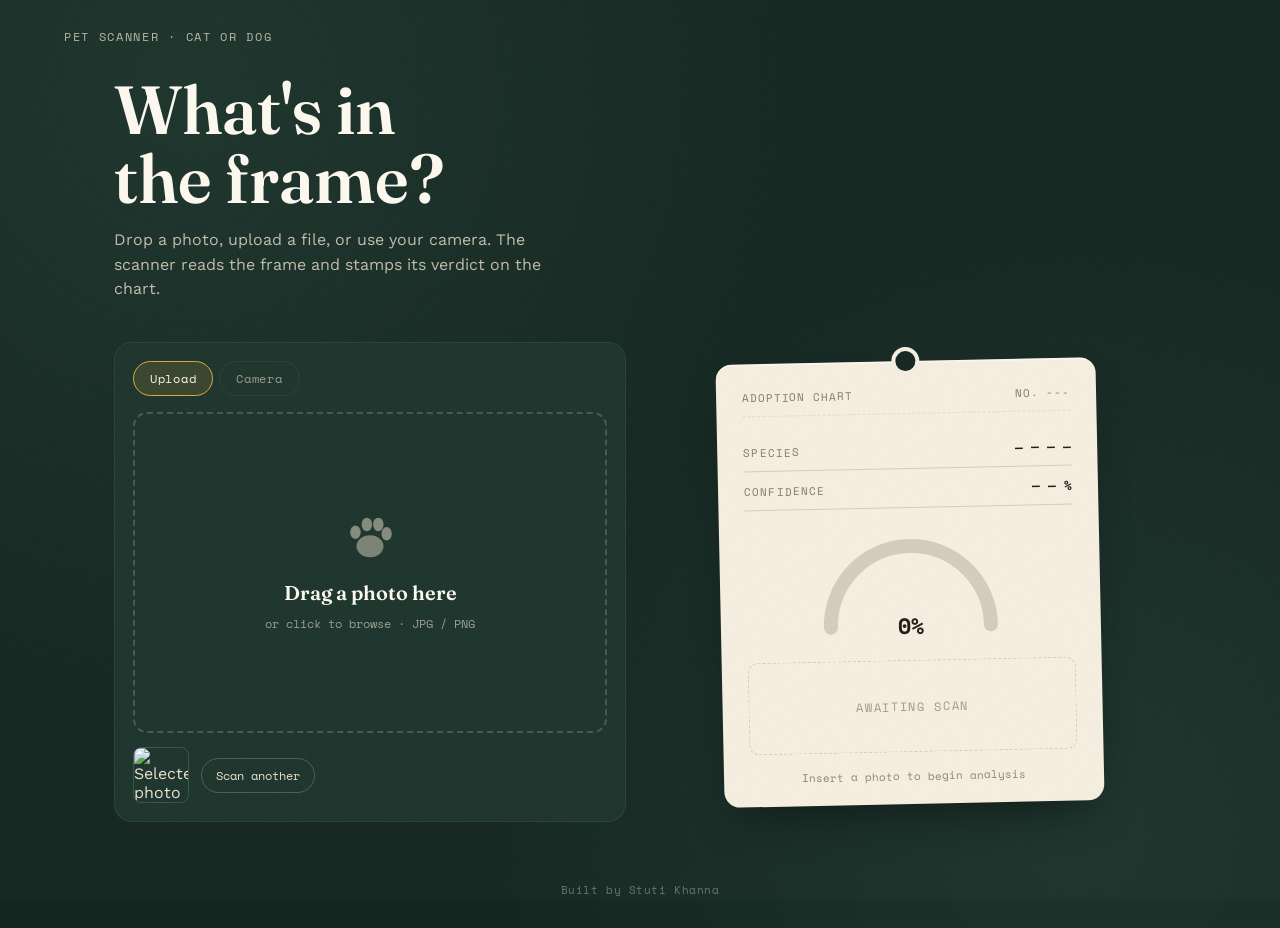
<file: frontend/index.html>
<!DOCTYPE html>
<html lang="en">
<head>
  <meta charset="UTF-8">
  <meta name="viewport" content="width=device-width, initial-scale=1.0">
  <title>Pet Scanner — Cat or Dog</title>
  <link rel="preconnect" href="https://fonts.googleapis.com">
  <link rel="preconnect" href="https://fonts.gstatic.com" crossorigin>
  <link href="https://fonts.googleapis.com/css2?family=Fraunces:opsz,wght@9..144,500;9..144,600;9..144,900&family=Work+Sans:wght@400;500;600&family=Space+Mono:wght@400;700&display=swap" rel="stylesheet">
  <link rel="stylesheet" href="static/css/style.css">
</head>
<body>
  <div class="grain"></div>

  <header class="topbar">
    <div class="eyebrow">PET SCANNER · CAT OR DOG</div>
  </header>

  <main class="stage">
    <section class="intro">
      <h1>What's in<br>the frame?</h1>
      <p class="lede">Drop a photo, upload a file, or use your camera. The scanner reads the frame and stamps its verdict on the chart.</p>
    </section>

    <section class="console">
      <div class="panel input-panel">
        <div class="tabs">
          <button class="tab-btn active" data-tab="upload" type="button">Upload</button>
          <button class="tab-btn" data-tab="camera" type="button">Camera</button>
        </div>

        <div class="tab-content active" id="tab-upload">
          <div class="dropzone" id="dropzone">
            <svg class="paw-icon" viewBox="0 0 100 100" fill="none" xmlns="http://www.w3.org/2000/svg">
              <ellipse cx="50" cy="62" rx="26" ry="21" fill="currentColor" opacity="0.9"/>
              <ellipse cx="22" cy="35" rx="10" ry="13" fill="currentColor"/>
              <ellipse cx="44" cy="20" rx="10" ry="13" fill="currentColor"/>
              <ellipse cx="66" cy="20" rx="10" ry="13" fill="currentColor"/>
              <ellipse cx="82" cy="38" rx="10" ry="13" fill="currentColor"/>
            </svg>
            <p class="dz-title">Drag a photo here</p>
            <p class="dz-sub">or click to browse · JPG / PNG</p>
            <input type="file" id="file-input" name="image" accept="image/*" hidden>
          </div>
        </div>

        <div class="tab-content" id="tab-camera">
          <div class="camera-wrap">
            <video id="video" autoplay playsinline></video>
            <canvas id="canvas" hidden></canvas>
            <div class="camera-frame-corner tl"></div>
            <div class="camera-frame-corner tr"></div>
            <div class="camera-frame-corner bl"></div>
            <div class="camera-frame-corner br"></div>
          </div>
          <button class="shutter-btn" id="shutter-btn" type="button">
            <span class="shutter-ring"></span>
            Capture
          </button>
        </div>

        <div class="preview-strip" id="preview-strip" hidden>
          <img id="preview-img" alt="Selected photo">
          <button class="rescan-btn" id="rescan-btn" type="button">Scan another</button>
        </div>
      </div>

      <div class="panel tag-panel">
        <div class="tag-card" id="tag-card">
          <div class="tag-hole"></div>
          <div class="tag-header">
            <span>ADOPTION CHART</span>
            <span id="tag-id">NO. ---</span>
          </div>

          <div class="tag-body">
            <div class="field-row">
              <span class="field-label">SPECIES</span>
              <span class="field-value" id="field-species">— — — —</span>
            </div>
            <div class="field-row">
              <span class="field-label">CONFIDENCE</span>
              <span class="field-value" id="field-confidence">— — %</span>
            </div>

            <div class="gauge-wrap">
              <svg viewBox="0 0 200 110" class="gauge">
                <path class="gauge-track" d="M20,100 A80,80 0 0,1 180,100" />
                <path class="gauge-fill" id="gauge-fill" d="M20,100 A80,80 0 0,1 180,100" />
              </svg>
              <div class="gauge-readout" id="gauge-readout">0%</div>
            </div>

            <div class="stamp-zone" id="stamp-zone">
              <div class="stamp-placeholder" id="stamp-placeholder">AWAITING SCAN</div>
              <div class="stamp-mark" id="stamp-mark"></div>
            </div>
          </div>

          <div class="tag-footer">
            <span id="tag-footnote">Insert a photo to begin analysis</span>
          </div>
        </div>
      </div>
    </section>
  </main>

  <footer class="foot">
    <span>Built by Stuti Khanna</span>
  </footer>

  <script src="static/js/script.js"></script>
</body>
</html>
</file>
<file: frontend/static/css/style.css>
/* ---------------------------------------------------------------
   Tokens
--------------------------------------------------------------- */
:root {
  --bg: #142620;
  --bg-alt: #1c342c;
  --card: #F6EFE1;
  --card-shadow: #0c1712;
  --ink: #241A12;
  --ink-soft: #6b5c4a;
  --line: rgba(36, 26, 18, 0.16);
  --dog: #E2A73B;
  --cat: #7C8CC4;
  --accent: var(--dog);
  --cream-dim: #ece2cd;

  --font-display: "Fraunces", serif;
  --font-body: "Work Sans", sans-serif;
  --font-mono: "Space Mono", monospace;
}

* { box-sizing: border-box; }

html, body {
  margin: 0;
  padding: 0;
  background: var(--bg);
  color: var(--cream-dim);
  font-family: var(--font-body);
  min-height: 100vh;
}

body {
  background-image:
    radial-gradient(circle at 15% 10%, var(--bg-alt) 0%, transparent 45%),
    radial-gradient(circle at 85% 90%, var(--bg-alt) 0%, transparent 45%);
}

/* subtle grain overlay for texture */
.grain {
  position: fixed;
  inset: 0;
  pointer-events: none;
  opacity: 0.05;
  z-index: 999;
  background-image: url("data:image/svg+xml;utf8,<svg xmlns='http://www.w3.org/2000/svg' width='120' height='120'><filter id='n'><feTurbulence type='fractalNoise' baseFrequency='0.9' numOctaves='2' stitchTiles='stitch'/></filter><rect width='100%25' height='100%25' filter='url(%23n)'/></svg>");
}

/* ---------------------------------------------------------------
   Topbar
--------------------------------------------------------------- */
.topbar {
  display: flex;
  justify-content: space-between;
  align-items: center;
  padding: 28px clamp(20px, 5vw, 64px) 0;
}

.eyebrow {
  font-family: var(--font-mono);
  font-size: 12px;
  letter-spacing: 0.14em;
  color: var(--cream-dim);
  opacity: 0.75;
}

.status {
  font-family: var(--font-mono);
  font-size: 11px;
  letter-spacing: 0.1em;
  display: flex;
  align-items: center;
  gap: 8px;
  color: var(--cream-dim);
  opacity: 0.85;
}

.status .dot {
  width: 7px;
  height: 7px;
  border-radius: 50%;
  background: #7fd48a;
  box-shadow: 0 0 8px #7fd48a;
}

/* ---------------------------------------------------------------
   Intro
--------------------------------------------------------------- */
.stage {
  padding: 12px clamp(20px, 5vw, 64px) 60px;
  max-width: 1180px;
  margin: 0 auto;
}

.intro h1 {
  font-family: var(--font-display);
  font-weight: 600;
  font-size: clamp(40px, 6vw, 68px);
  line-height: 1.02;
  margin: 18px 0 14px;
  color: #fdf9ef;
}

.intro .lede {
  max-width: 46ch;
  font-size: 16px;
  line-height: 1.55;
  color: var(--cream-dim);
  opacity: 0.8;
  margin: 0 0 40px;
}

/* ---------------------------------------------------------------
   Console layout
--------------------------------------------------------------- */
.console {
  display: grid;
  grid-template-columns: 1fr 1fr;
  gap: 28px;
  align-items: stretch;
}

@media (max-width: 860px) {
  .console { grid-template-columns: 1fr; }
}

.panel {
  min-height: 480px;
  display: flex;
  flex-direction: column;
}

/* ---------------------------------------------------------------
   Input panel
--------------------------------------------------------------- */
.input-panel {
  background: var(--bg-alt);
  border: 1px solid rgba(255,255,255,0.06);
  border-radius: 18px;
  padding: 18px;
}

.tabs {
  display: flex;
  gap: 6px;
  margin-bottom: 16px;
}

.tab-btn {
  font-family: var(--font-mono);
  font-size: 12px;
  letter-spacing: 0.06em;
  background: transparent;
  color: var(--cream-dim);
  opacity: 0.6;
  border: 1px solid rgba(255,255,255,0.1);
  border-radius: 999px;
  padding: 8px 16px;
  cursor: pointer;
  transition: all 0.2s ease;
}

.tab-btn.active {
  opacity: 1;
  background: rgba(226, 167, 59, 0.14);
  border-color: var(--dog);
  color: #fdf9ef;
}

.tab-content { display: none; flex: 1; flex-direction: column; }
.tab-content.active { display: flex; }

.dropzone {
  flex: 1;
  border: 2px dashed rgba(255,255,255,0.18);
  border-radius: 14px;
  display: flex;
  flex-direction: column;
  align-items: center;
  justify-content: center;
  gap: 10px;
  padding: 40px 20px;
  cursor: pointer;
  transition: border-color 0.2s ease, background 0.2s ease;
  min-height: 300px;
}

.dropzone:hover, .dropzone.drag-over {
  border-color: var(--dog);
  background: rgba(226, 167, 59, 0.06);
}

.paw-icon {
  width: 52px;
  height: 52px;
  color: var(--cream-dim);
  opacity: 0.5;
}

.dz-title {
  font-family: var(--font-display);
  font-size: 20px;
  font-weight: 600;
  color: #fdf9ef;
  margin: 4px 0 0;
}

.dz-sub {
  font-family: var(--font-mono);
  font-size: 12px;
  color: var(--cream-dim);
  opacity: 0.6;
  margin: 0;
}

/* camera */
.camera-wrap {
  position: relative;
  flex: 1;
  min-height: 300px;
  border-radius: 14px;
  overflow: hidden;
  background: #0c1712;
}

#video {
  width: 100%;
  height: 100%;
  object-fit: cover;
  display: block;
}

.camera-frame-corner {
  position: absolute;
  width: 22px;
  height: 22px;
  border: 2px solid var(--dog);
  opacity: 0.85;
}
.camera-frame-corner.tl { top: 10px; left: 10px; border-right: none; border-bottom: none; }
.camera-frame-corner.tr { top: 10px; right: 10px; border-left: none; border-bottom: none; }
.camera-frame-corner.bl { bottom: 10px; left: 10px; border-right: none; border-top: none; }
.camera-frame-corner.br { bottom: 10px; right: 10px; border-left: none; border-top: none; }

.shutter-btn {
  margin-top: 14px;
  align-self: center;
  font-family: var(--font-mono);
  font-size: 13px;
  letter-spacing: 0.08em;
  background: var(--dog);
  color: #241A12;
  border: none;
  border-radius: 999px;
  padding: 12px 26px;
  display: flex;
  align-items: center;
  gap: 10px;
  cursor: pointer;
  font-weight: 700;
  transition: transform 0.15s ease;
}
.shutter-btn:hover { transform: scale(1.03); }
.shutter-btn:active { transform: scale(0.97); }

.shutter-ring {
  width: 12px;
  height: 12px;
  border-radius: 50%;
  border: 2px solid #241A12;
}

.preview-strip {
  margin-top: 14px;
  display: flex;
  align-items: center;
  gap: 12px;
}

.preview-strip img {
  width: 56px;
  height: 56px;
  object-fit: cover;
  border-radius: 8px;
  border: 1px solid rgba(255,255,255,0.15);
}

.rescan-btn {
  font-family: var(--font-mono);
  font-size: 12px;
  background: transparent;
  border: 1px solid rgba(255,255,255,0.2);
  color: var(--cream-dim);
  border-radius: 999px;
  padding: 8px 14px;
  cursor: pointer;
}
.rescan-btn:hover { border-color: var(--dog); color: #fdf9ef; }

/* ---------------------------------------------------------------
   Tag / result panel
--------------------------------------------------------------- */
.tag-panel {
  align-items: center;
  justify-content: center;
}

.tag-card {
  position: relative;
  width: 100%;
  max-width: 380px;
  background: var(--card);
  color: var(--ink);
  border-radius: 16px;
  padding: 26px 26px 20px;
  box-shadow: 0 22px 44px -18px var(--card-shadow), 0 2px 0 rgba(255,255,255,0.4) inset;
  transform: rotate(-1.2deg);
  transition: transform 0.4s ease;
}

.tag-card.verdict-dog { transform: rotate(1deg); }
.tag-card.verdict-cat { transform: rotate(-1deg); }

.tag-hole {
  position: absolute;
  top: -10px;
  left: 50%;
  transform: translateX(-50%);
  width: 20px;
  height: 20px;
  border-radius: 50%;
  background: var(--bg);
  box-shadow: 0 0 0 4px var(--card);
}

.tag-header {
  display: flex;
  justify-content: space-between;
  font-family: var(--font-mono);
  font-size: 11px;
  letter-spacing: 0.08em;
  opacity: 0.55;
  border-bottom: 1px dashed var(--line);
  padding-bottom: 10px;
  margin-bottom: 16px;
}

.field-row {
  display: flex;
  justify-content: space-between;
  align-items: baseline;
  padding: 9px 0;
  border-bottom: 1px solid var(--line);
}

.field-label {
  font-family: var(--font-mono);
  font-size: 11px;
  letter-spacing: 0.1em;
  opacity: 0.55;
}

.field-value {
  font-family: var(--font-mono);
  font-size: 13px;
  font-weight: 700;
  transition: color 0.3s ease;
}

.field-value.is-dog { color: #a8721b; }
.field-value.is-cat { color: #4b57a6; }

/* gauge */
.gauge-wrap {
  position: relative;
  margin: 18px auto 4px;
  width: 200px;
}

.gauge { width: 100%; overflow: visible; }

.gauge-track, .gauge-fill {
  fill: none;
  stroke-width: 14;
  stroke-linecap: round;
}
.gauge-track { stroke: var(--line); }
.gauge-fill {
  stroke: var(--accent);
  stroke-dasharray: 251;
  stroke-dashoffset: 251;
  transition: stroke-dashoffset 1s cubic-bezier(.2,.9,.25,1), stroke 0.3s ease;
}

.gauge-readout {
  position: absolute;
  bottom: -2px;
  left: 50%;
  transform: translateX(-50%);
  font-family: var(--font-mono);
  font-weight: 700;
  font-size: 22px;
}

/* stamp zone */
.stamp-zone {
  position: relative;
  margin-top: 20px;
  height: 92px;
  border: 1px dashed var(--line);
  border-radius: 10px;
  display: flex;
  align-items: center;
  justify-content: center;
  overflow: hidden;
}

.stamp-placeholder {
  font-family: var(--font-mono);
  font-size: 12px;
  letter-spacing: 0.14em;
  opacity: 0.4;
  transition: opacity 0.3s ease;
}

.stamp-mark {
  position: absolute;
  font-family: var(--font-display);
  font-weight: 900;
  font-size: 34px;
  letter-spacing: 0.04em;
  text-transform: uppercase;
  border: 5px solid currentColor;
  border-radius: 10px;
  padding: 4px 18px;
  opacity: 0;
  transform: scale(2.2) rotate(-8deg);
  transition: none;
  pointer-events: none;
}

.stamp-mark.stamp-in {
  transition: transform 0.32s cubic-bezier(.2,.9,.3,1.4), opacity 0.15s ease;
  opacity: 0.9;
  transform: scale(1) rotate(-8deg);
}

.stamp-mark.is-dog { color: #a8721b; }
.stamp-mark.is-cat { color: #4b57a6; }

.tag-footer {
  margin-top: 16px;
  font-family: var(--font-mono);
  font-size: 11px;
  opacity: 0.5;
  text-align: center;
}

/* ---------------------------------------------------------------
   Footer
--------------------------------------------------------------- */
.foot {
  text-align: center;
  font-family: var(--font-mono);
  font-size: 11px;
  color: var(--cream-dim);
  opacity: 0.4;
  padding-bottom: 30px;
  letter-spacing: 0.05em;
}

/* ---------------------------------------------------------------
   Accessibility
--------------------------------------------------------------- */
button:focus-visible, .dropzone:focus-visible {
  outline: 2px solid var(--dog);
  outline-offset: 2px;
}

@media (prefers-reduced-motion: reduce) {
  .gauge-fill, .stamp-mark, .shutter-btn, .tag-card {
    transition: none !important;
  }
}
</file>
